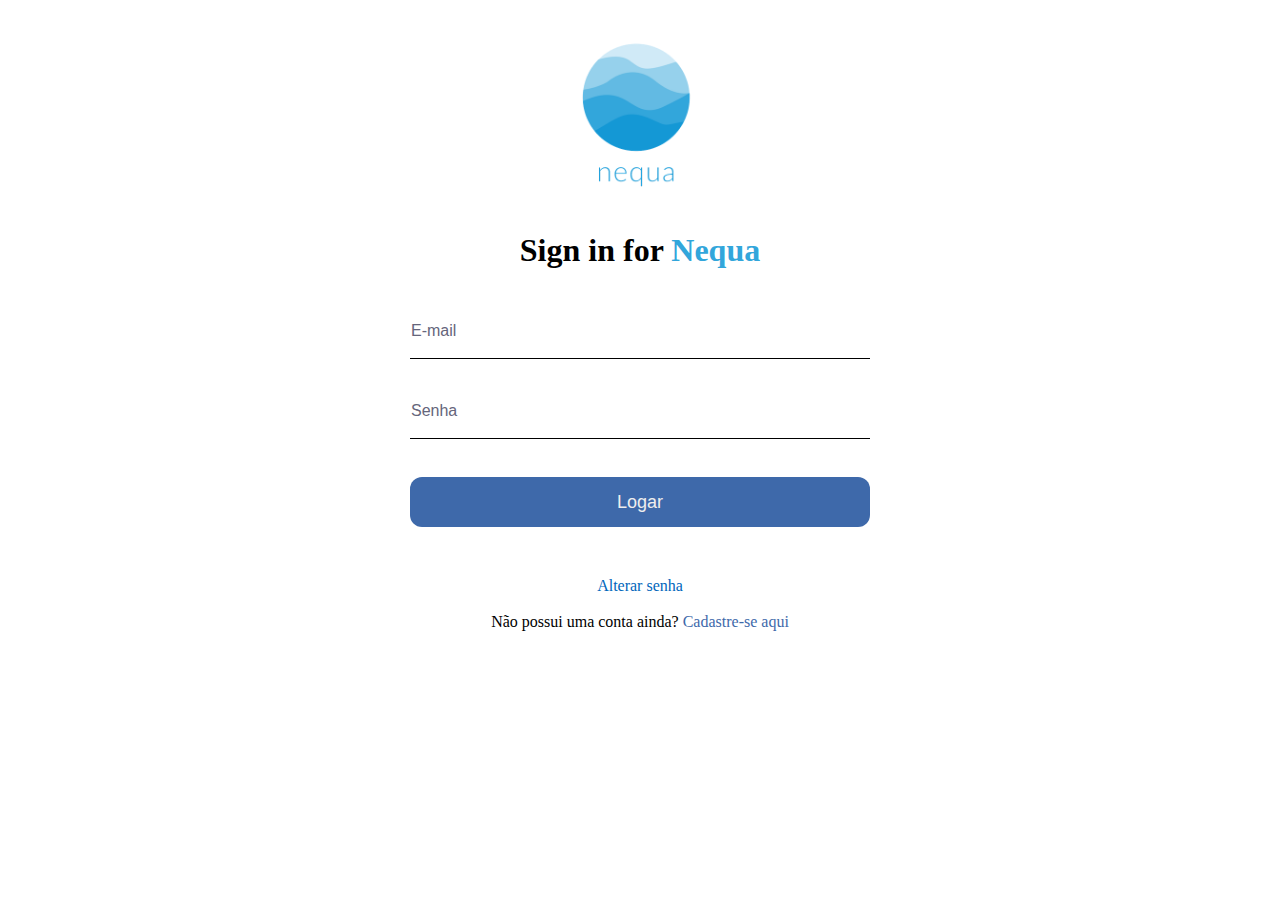
<file: PIT_02-06-2023/PIT/LOGIN/index.html>
<!DOCTYPE html>
<html>
<head>
    <title>Login</title>
    <link rel="stylesheet" type="text/css" href="style.css">
</head>
<body>
    <div class="container">
        <form action="login.php" method="POST" class="form">
            <img src="IMAGES/nequa-removebg-preview (1).png" class="logo">
            <div class="title">
                <h1>Sign in for <span class="nequa">Nequa</span></h1>
            </div>
            <div class="input-container ic1">
              <input id="email" class="input" type="email" name="email" placeholder=" " required>
              <div class="cut"></div>
              <label for="firstname" class="placeholder">E-mail</label>
            </div>
            <div class="input-container ic2">
              <input id="senha" class="input" type="password" name="senha" placeholder=" " required maxlength="16" minlength="8">
              <div class="cut"></div>
              <label for="lastname" class="placeholder">Senha</label>
            </div>
            <button type="submit" class="submit">Logar</button>
            <a href="../alterarsenha.php">Alterar senha</a><br><br>
            <span class="account">Não possui uma conta ainda? <a href="../CADASTRO/PESSOA/pessoa.html"class="signup" >Cadastre-se aqui</a></span>
        </form>
    </div>
</body>
</html>
</file>
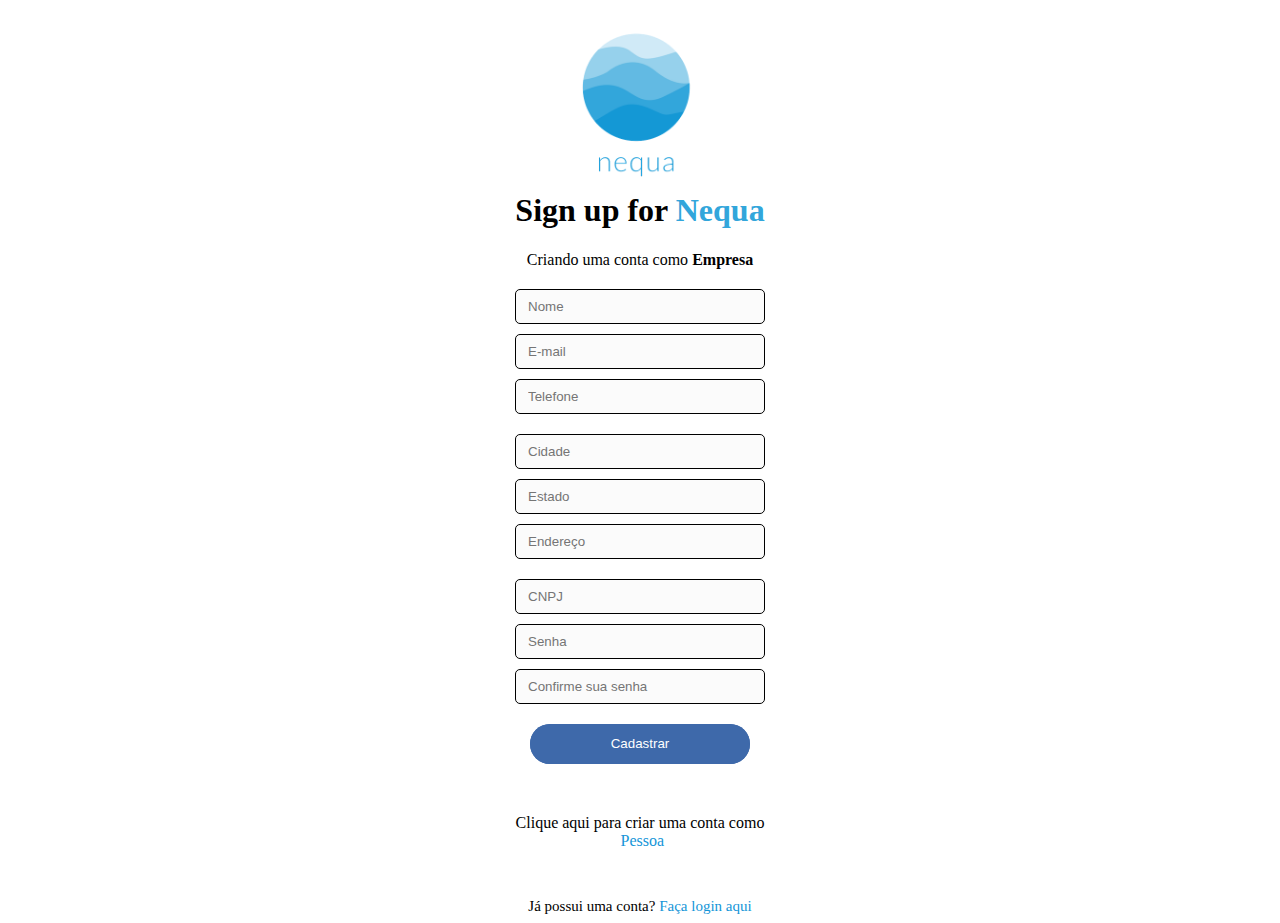
<file: PIT_02-06-2023/PIT/CADASTRO/EMPRESA/empresa.html>
<!DOCTYPE html>
<html lang="en">
<head>
    <meta charset="UTF-8">
    <meta name="viewport" content="width=device-width, initial-scale=1.0">
    <meta http-equiv="X-UA-Compatible" content="ie=edge">
    <title>Cadastro de Empresa</title>
    <link rel="stylesheet" href="style2.css">
    <script src="app.js"></script>
</head>
<body>
    <main>
            <div class="text">
                <img src="IMAGES/nequa-removebg-preview (1).png" class="logo">
                <h1>Sign up for <span class="nequa">Nequa</span></h1>
            </div>
            <div class="div">
                <form method="post" action="cadastroE.php" class="container">
                    <span class="hover">Criando uma conta como <strong class="empresa">Empresa</strong></span>
                    <div class="first-division">
                        <input tygbpe="text" name="nome" placeholder="Nome" required><br>
                        <input type="email" name="email" placeholder="E-mail" required><br>
                        <input id="telefone" type="text" name="telefone" placeholder="Telefone" maxlength="15" required onkeypress="onlyNumbers(event)">
                    </div>


                    <div class="second-division">
                        <input type="text" name="cidade" placeholder="Cidade" required><br>
                        <input type="text" name="estado" placeholder="Estado" required><br>
                        <input type="text" name="endereco" placeholder="Endereço" required><br>
                    </div>

                    <div class="third-division">
                        <input type="text" id="cnpj" name="cnpj" placeholder="CNPJ" onkeypress="onlyNumbers(event)" required><br>
                        <input type="password" name="senha" placeholder="Senha" maxlength="16" minlength="8" required><br>
                        <input type="password" name="confirmar_senha" placeholder="Confirme sua senha" maxlength="16" minlength="8" required><br>
                    </div>
                    <button class="glow-on-hover" type="submit">Cadastrar</button>

                    <span class="teste">Clique aqui para criar uma conta como <br>
                        <a href="../PESSOA/pessoa.html" class="eita">Pessoa</a>
                    </span><br>
                    
                    <span class="possui-login">Já possui uma conta? <a href="../../LOGIN/index.html">Faça login aqui</a></span>
                    
                </form>

            </div>
    </main>
</body>
</html>
</file>
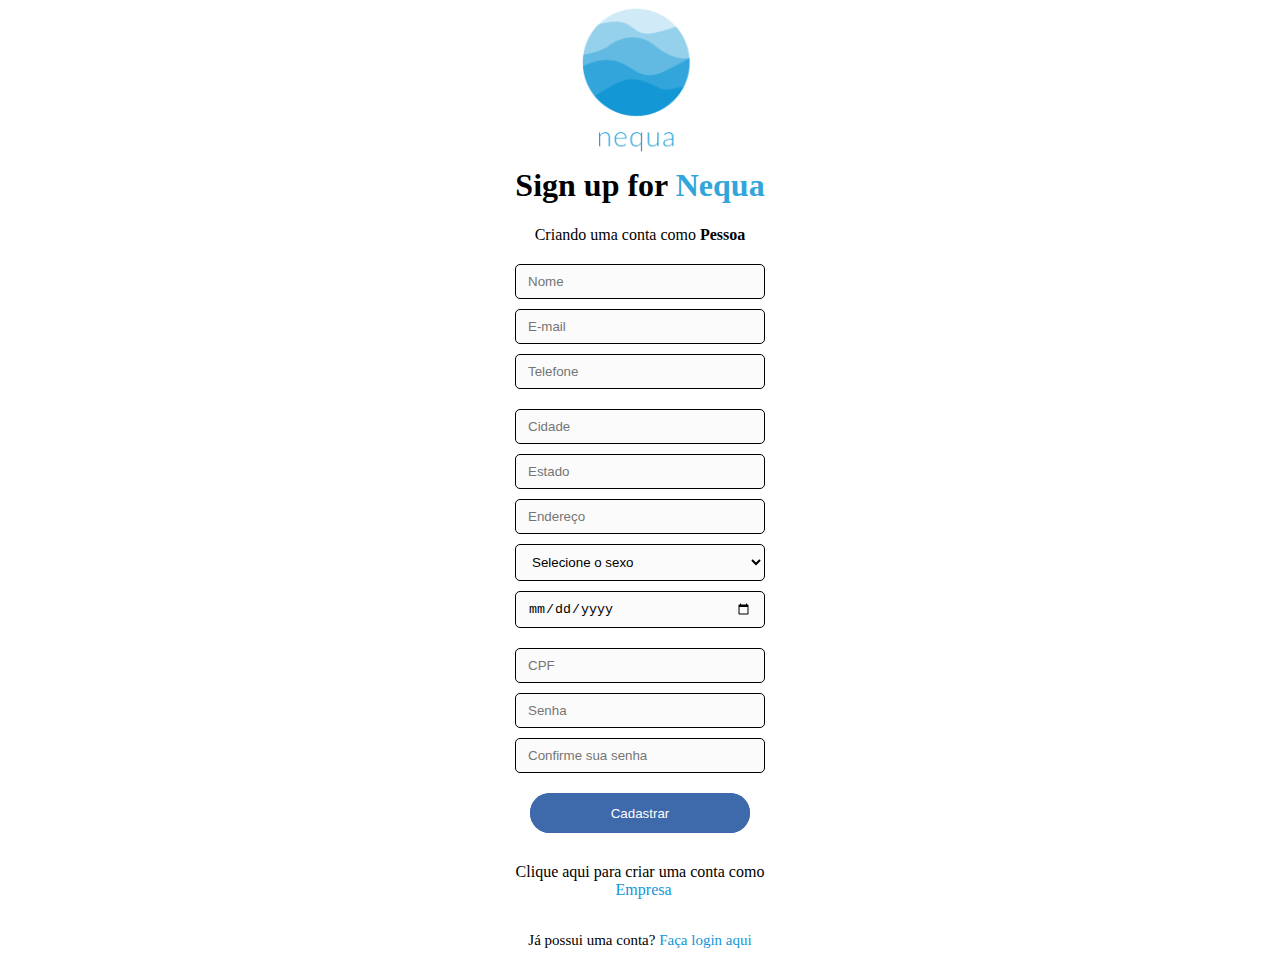
<file: PIT_02-06-2023/PIT/CADASTRO/PESSOA/pessoa.html>
<!DOCTYPE html>
<html lang="en">
<head>
    <meta charset="UTF-8">
    <meta name="viewport" content="width=device-width, initial-scale=1.0">
    <meta http-equiv="X-UA-Compatible" content="ie=edge">
    <title>Cadastro de Pessoa</title>
    <link rel="stylesheet" href="style2.css">
    <script src="app.js"></script>
</head>
<body>
    <main>
            <div class="text">
                <img src="IMAGES/nequa-removebg-preview (1).png" class="logo">
                <h1>Sign up for <span class="nequa">Nequa</span></h1>
            </div>
            <div class="div">
                <form method="post" action="cadastroP.php" class="container">
                    <span class="hover">Criando uma conta como <strong class="pessoa">Pessoa</strong></span>
                    <div class="first-division">
                        <input tygbpe="text" name="nome" placeholder="Nome" required><br>
                        <input type="email" name="email" placeholder="E-mail" required><br>
                        <input id="telefone" type="text" name="telefone" placeholder="Telefone" maxlength="15" required onkeypress="onlyNumbers(event)">
                    </div>


                    <div class="second-division">
                        <input type="text" name="cidade" placeholder="Cidade" required><br>
                        <input type="text" name="estado" placeholder="Estado" required><br>
                        <input type="text" name="endereco" placeholder="Endereço" required><br>
                        <select name="sexo" required>
                            <option value="">Selecione o sexo</option>
                            <option value="masculino">Masculino</option>
                            <option value="feminino">Feminino</option>
                        </select><br>
                        <input type="date" name="data_nasc" required><br>
                    </div>

                    <div class="third-division">
                        <input type="text" id="cpf" name="cpf" placeholder="CPF" onkeypress="onlyNumbers(event)" required><br>
                        <input type="password" name="senha" placeholder="Senha" maxlength="16" minlength="8" required><br>
                        <input type="password" name="confirmar_senha" placeholder="Confirme sua senha" maxlength="16" minlength="8" required><br>
                    </div>
                    <button class="glow-on-hover" type="submit">Cadastrar</button>

                    <span class="teste">Clique aqui para criar uma conta como <br>
                        <a href="../EMPRESA/empresa.html" class="eita">Empresa</a>
                    </span><br>
                    
                    <span class="possui-login">Já possui uma conta? <a href="../../LOGIN/index.html">Faça login aqui</a></span>
                    
                </form>

            </div>
    </main>
</body>
</html>
</file>
<file: PIT_02-06-2023/PIT/LOGIN/style.css>
body {
  align-items: center;
  display: flex;
  justify-content: center;
}

.form {
  border-radius: 20px;
  box-sizing: border-box;
  height: 400px;
  padding: 20px;
  width: 500px;
  text-align: center;
}

.subtitle {
  font-family: sans-serif;
  font-size: 16px;
  font-weight: 600;
  margin-top: 10px;
}

.input-container {
  height: 50px;
  position: relative;
  width: 100%;
}

.ic1 {
  margin-top: 40px;
}

.ic2 {
  margin-top: 30px;
}

.input {
  border: none;
  border-bottom: solid 1px black;
  box-sizing: border-box;
  font-size: 18px;
  height: 100%;
  outline: 0;
  padding: 4px 20px 0;
  width: 100%;
}

input:focus {
  outline: none;
}


.cut {

  border-radius: 10px;
  height: 20px;
  left: 20px;
  position: absolute;
  top: -20px;
  transform: translateY(0);
  transition: transform 200ms;
  width: 60px;
}

.input:focus ~ .cut,
.input:not(:placeholder-shown) ~ .cut {
  transform: translateY(8px);
}

.placeholder {
  color: #65657b;
  font-family: sans-serif;
  left: 1px;
  line-height: 14px;
  pointer-events: none;
  position: absolute;
  transform-origin: 0 50%;
  transition: transform 200ms, color 200ms;
  top: 15px;
}

.input:focus ~ .placeholder,
.input:not(:placeholder-shown) ~ .placeholder {
  transform: translateY(-30px) translateX(10px) scale(0.75);
}

.input:not(:placeholder-shown) ~ .placeholder {
  color: #808097;
}

.input:focus ~ .placeholder {
  color: #3E69AA;
}

.submit {
  background: #3E69AA;
  border-radius: 12px;
  border: 0;
  box-sizing: border-box;
  color: #eee;
  cursor: pointer;
  font-size: 18px;
  height: 50px;
  margin-top: 38px;
  outline: 0;
  text-align: center;
  width: 100%;
  transition: 0.3s;
  margin-bottom: 50px;
}

.submit:active {
  background-color: #06b;
}

.submit:hover {
  background-color: #06b;
}
.nequa {
  color: #32A6DB;

}
.logo {
width: 200px;
}

.signup {
color: #3E69AA;
text-decoration: none;
transition: 0.3s;
}

.signup:hover {
color: blue;
}

a {
text-decoration: none;
color: #06b;
}

a:hover {
color: blue;
}
</file>
<file: PIT_02-06-2023/PIT/CADASTRO/EMPRESA/style2.css>
form {
    display: flex;
    width: 700px;
    flex-direction: column;
    justify-content: center;
    align-items: center;
}

body {
    display: grid;
    justify-content: center;
    align-items: center;
    font-family: 'Lato';
    font-style: normal;
}

.div {
    display: flex;
    flex-direction: column;
}

.logo {
    width: 200px;
    margin-bottom: -30px;
}

.nequa {
    color: #32A6DB;

}
.text {
    text-align: center;
    margin-top: -20px;
}

.second-division, .third-division, .first-division {
    margin-top: 10px;
    
}

.hover {
    color: black;
}

main {
    margin-top: 30px;
}

input {
    padding: 9px 12px;
    background: rgba(217, 217, 217, 0.1);
    border: 1px solid #000000;
    border-radius: 5px;
    box-sizing: border-box;
    margin-top: 10px;
    width: 250px;
}

input:focus {
    outline: none;
    
}

button {
    margin-top: 20px;
    background: #3E69AA;
    border: 1px solid #3E69AA;
    border-radius: 5px;
    width: 250px;
    color: white;
    padding: 10px 15px;
}

.eita {
    margin-left: 105px;
}

.teste {
    margin-top: 50px;
}

a {
    text-decoration: none;
    color: #1495D8;
    transition: 0.3s;
}

a:hover {
    color: blue;
}

.possui-login {
    margin-top: 30px;
    font-size: 15px;
}

.glow-on-hover {
    width: 220px;
    height: 40px;
    border: none;
    outline: none;
    color: #fff;
    background: #3E69AA;
    cursor: pointer;
    position: relative;
    z-index: 0;
    border-radius: 30px;
}

.glow-on-hover:before {
    content: '';
    background: linear-gradient(45deg, #ff0000, #ff7300, #fffb00, #48ff00, #00ffd5, #002bff, #7a00ff, #ff00c8, #ff0000);
    position: absolute;
    top: -2px;
    left:-2px;
    background-size: 400%;
    z-index: -1;
    filter: blur(5px);
    width: calc(100% + 4px);
    height: calc(100% + 4px);
    animation: glowing 20s linear infinite;
    opacity: 0;
    transition: opacity .3s ease-in-out;
    border-radius: 30px;
}

.glow-on-hover:active {
    color: white;
}

.glow-on-hover:active:after {
    background: transparent;
}

.glow-on-hover:hover:before {
    opacity: 1;
}

.glow-on-hover:after {
    z-index: -1;
    content: '';
    position: absolute;
    width: 100%;
    height: 100%;
    background: #3E69AA;
    left: 0;
    top: 0;
    border-radius: 30px;
}

@keyframes glowing {
    0% { background-position: 0 0; }
    50% { background-position: 400% 0; }
    100% { background-position: 0 0; }
}
</file>
<file: PIT_02-06-2023/PIT/CADASTRO/PESSOA/style2.css>
form {
    display: flex;
    width: 700px;
    flex-direction: column;
    justify-content: center;
    align-items: center;
}

body {
    display: grid;
    justify-content: center;
    align-items: center;
    font-family: 'Lato';
    font-style: normal;
}

.div {
    display: flex;
    flex-direction: column;
}

.logo {
    width: 200px;
    margin-bottom: -30px;
}

.nequa {
    color: #32A6DB;

}
.text {
    text-align: center;
    margin-top: -20px;
}

.second-division, .third-division, .first-division, .fourth-division {
    margin-top: 10px;
    
}

.hover {
    color: black;
}

main {
    margin-top: 5px;
}

input, select {
    padding: 9px 12px;
    background: rgba(217, 217, 217, 0.1);
    border: 1px solid #000000;
    border-radius: 5px;
    box-sizing: border-box;
    margin-top: 10px;
    width: 250px;
}

input:focus {
    outline: none;
    
}

button {
    margin-top: 20px;
    background: #3E69AA;
    border: 1px solid #3E69AA;
    border-radius: 5px;
    width: 250px;
    color: white;
    padding: 10px 15px;
}

.eita {
    margin-left: 100px;
}

.teste {
    margin-top: 30px;
}

a {
    text-decoration: none;
    color: #1495D8;
    transition: 0.3s;
}

a:hover {
    color: blue;
}

.possui-login {
    margin-top: 15px;
    font-size: 15px;
}

.glow-on-hover {
    width: 220px;
    height: 40px;
    border: none;
    outline: none;
    color: #fff;
    background: #3E69AA;
    cursor: pointer;
    position: relative;
    z-index: 0;
    border-radius: 30px;
}

.glow-on-hover:before {
    content: '';
    background: linear-gradient(45deg, #ff0000, #ff7300, #fffb00, #48ff00, #00ffd5, #002bff, #7a00ff, #ff00c8, #ff0000);
    position: absolute;
    top: -2px;
    left:-2px;
    background-size: 400%;
    z-index: -1;
    filter: blur(5px);
    width: calc(100% + 4px);
    height: calc(100% + 4px);
    animation: glowing 20s linear infinite;
    opacity: 0;
    transition: opacity .3s ease-in-out;
    border-radius: 30px;
}

.glow-on-hover:active {
    color: white;
}

.glow-on-hover:active:after {
    background: transparent;
}

.glow-on-hover:hover:before {
    opacity: 1;
}

.glow-on-hover:after {
    z-index: -1;
    content: '';
    position: absolute;
    width: 100%;
    height: 100%;
    background: #3E69AA;
    left: 0;
    top: 0;
    border-radius: 30px;
}

@keyframes glowing {
    0% { background-position: 0 0; }
    50% { background-position: 400% 0; }
    100% { background-position: 0 0; }
}
</file>
